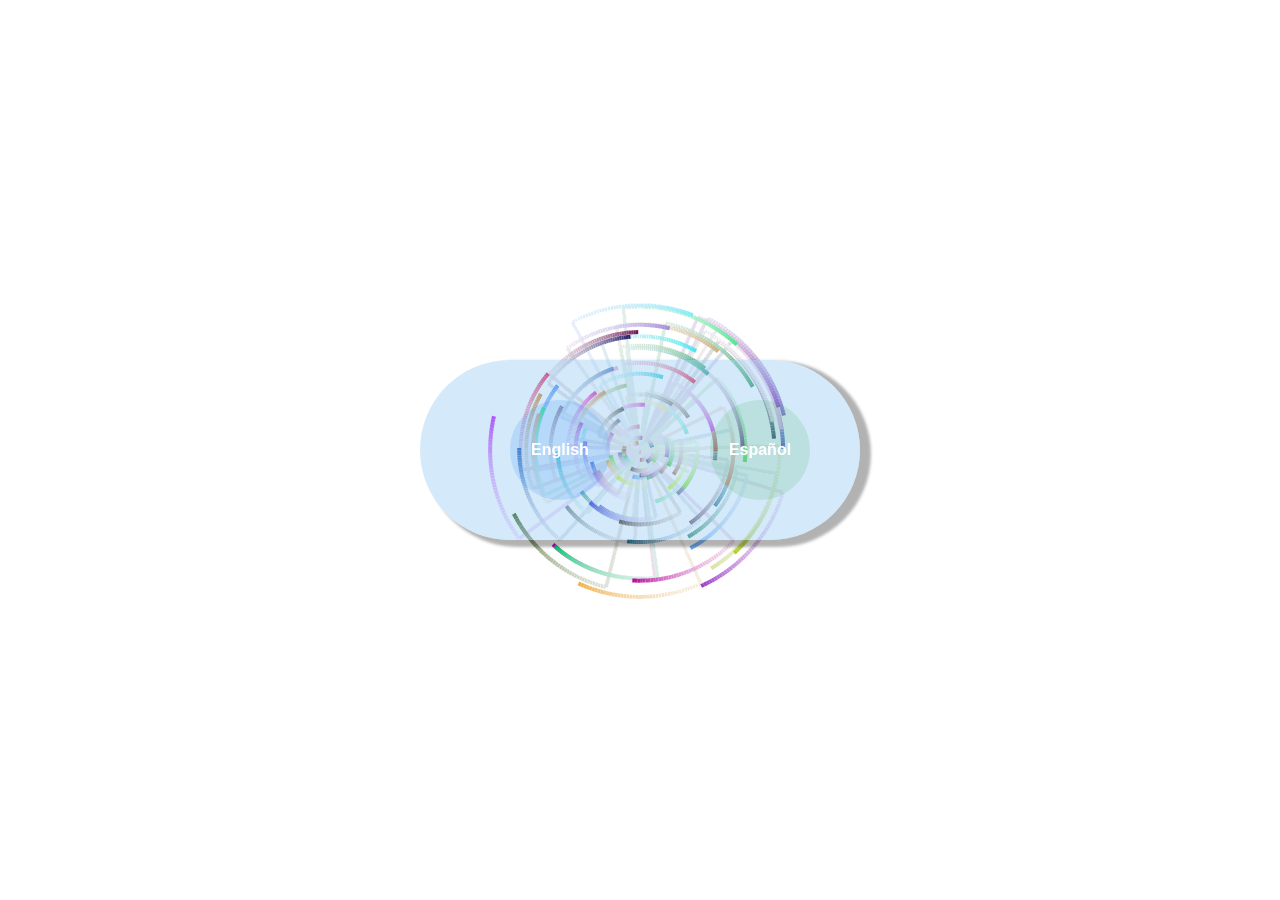
<file: index.html>
<html data-wf-domain="jc-gi.lat" data-wf-page="65166b47ff59206f4872782d" data-wf-site="assets"
    class=" w-mod-js w-mod-ix">

<head>
    <style>
        .wf-force-outline-none[tabindex="-1"]:focus {
            outline: none;
        }
    </style>
    <meta charset="utf-8">
    <title>Juan Carlos Gonzalez | Resume</title>

    <meta content="Set yourself apart and leave a remarkable impact on potential employers. Forge a personal portfolio and resume website that authentically represents my professional evolution." name="description">
    <meta name="author" content="Juan Carlos Gonzalez">
    <meta name="author" content="jc-gi">
    <meta name="copyright" content="Juan Carlos Gonzalez, 2024">
    <meta name="keywords" content="curriculum vitae, resume, portfolio, Juan Carlos Gonzalez, diseño, desarrollo web">
    <meta http-equiv="Content-Language" content="en">
    <meta name="robots" content="index, follow">
    <meta content="summary_large_image" name="linkedin:card">
    <meta property="linkedin:title" content="Juan Carlos Gonzalez | Resume">
    <meta property="linkedin:description" content="Set yourself apart and leave a remarkable impact on potential employers. Forge a personal portfolio and resume website that authentically represents my professional evolution.">
    <meta property="og:title" content="Juan Carlos Gonzalez | Resume">
    <meta property="og:description" content="Set yourself apart and leave a remarkable impact on potential employers. Forge a personal portfolio and resume website template that authentically represents your professional evolution.">
    <meta property="og:type" content="website">
    <meta name="theme-color" content="#ffffff">
    <meta name="viewport" content="width=device-width, initial-scale=1">
    <meta name="twitter:card" content="summary_large_image">
    <meta name="twitter:title" content="Juan Carlos Gonzalez | Resume">
    <meta name="twitter:description" content="Set yourself apart and leave a remarkable impact on potential employers.">
    <meta name="twitter:image" content="URL_de_la_imagen">
    <meta name="generator" content="Webflow">

    <link href="styles.css" rel="stylesheet" type="text/css">
    <script
        type="text/javascript">!function (o, c) { var n = c.documentElement, t = " w-mod-"; n.className += t + "js", ("ontouchstart" in o || o.DocumentTouch && c instanceof DocumentTouch) && (n.className += t + "touch") }(window, document);</script>
    <style type="text/css" id="operaUserStyle"></style>
    <link href="assets/imgs/favicon.png" rel="shortcut icon" type="image/x-icon">
    <link href="assets/imgs/webclip.png" rel="apple-touch-icon">
   
</head>
<body>
    
    <div class="overlay" id="overlay">
        <div class="popup">
            <div class="button-container">
                <button class="ingles" onclick="seleccionarIdioma('en')">English</button>
                <button class="espanol" onclick="seleccionarIdioma('es')">Español</button>
            </div>
        </div>
    </div>
    
    
    <canvas id="cw"></canvas>

    <script src="settings.js"></script>
</body>


</html>
</file>
<file: styles.css>
body {
    margin: 0;
    overflow: hidden;
    font-family: 'Arial', sans-serif;
    background-color: transparent; /* Fondo completamente transparente */
    cursor: url('assets/imgs/cursor.png'), auto; /* Cambia la ruta a tu icono de cursor */
}

canvas {
    display: block;
    position: absolute;
    top: 0;
    left: 0;
    z-index: -1; /* Para que el canvas esté detrás del contenido */
}

.overlay {
    position: fixed;
    top: 0;
    left: 0;
    width: 100%;
    height: 100%;
   /*background: rgba(255, 255, 255, 0.7);*/ /* Fondo blanco con un poco de transparencia */
   background-color: transparent; /* Fondo completamente transparente */
    display: flex;
    justify-content: center;
    align-items: center;
    z-index: 1000;
}

.popup {
    background: rgba(156, 206, 242, 0.438); /* Azul claro con más transparencia */
    padding: 20px;
    border-radius: 500px;
    text-align: center;
    box-shadow: 8px 4px 3px 3px rgba(0, 0, 0, 0.3); /* Sombra más tenue */
    transition: transform 0.2s ease-in-out;
    max-width: 100%;
    width: 400px;
}

.popup:hover {
    transform: scale(1.05); /* Efecto de zoom en hover */
}

/* Nueva clase para los botones en columnas */
.button-container {
    display: flex;
    justify-content: space-around; /* Distribuir espacio equitativamente */
    align-items: center;
    width: 100%; /* Ocupa el ancho total del contenedor */
    padding: 20px;
}

.popup button {
    width: 100px; /* Ajusta el tamaño del botón */
    height: 100px; /* Ajusta el tamaño del botón */
    border-radius: 50%; /* Bordes circulares */
    border: none;
    cursor: pointer;
    font-size: 1em;
    font-weight: bold;
    transition: background-color 0.3s, transform 0.2s;
    background: rgba(0, 123, 255, 14%); /* Azul con más transparencia */
    color: white;
}

.popup button.ingles {
    background: rgba(0, 123, 255, 14%); /* Azul claro */
}

.popup button.espanol {
    background: rgba(40, 167, 69, 14%); /* Verde claro */
}

.popup button:hover {
    transform: translateY(-2px);
}

.popup button.ingles:hover {
    background: rgba(0, 123, 255, 1); /* Azul más oscuro en hover */
}

.popup button.espanol:hover {
    background: rgba(40, 167, 69, 1); /* Verde más oscuro en hover */
}

/* Estilos responsivos */
@media (max-width: 600px) {
    .popup {
        padding: 15px;
    }

    .popup button {
        width: 80px;
        height: 80px;
        font-size: 0.9em;
    }
}
</file>
